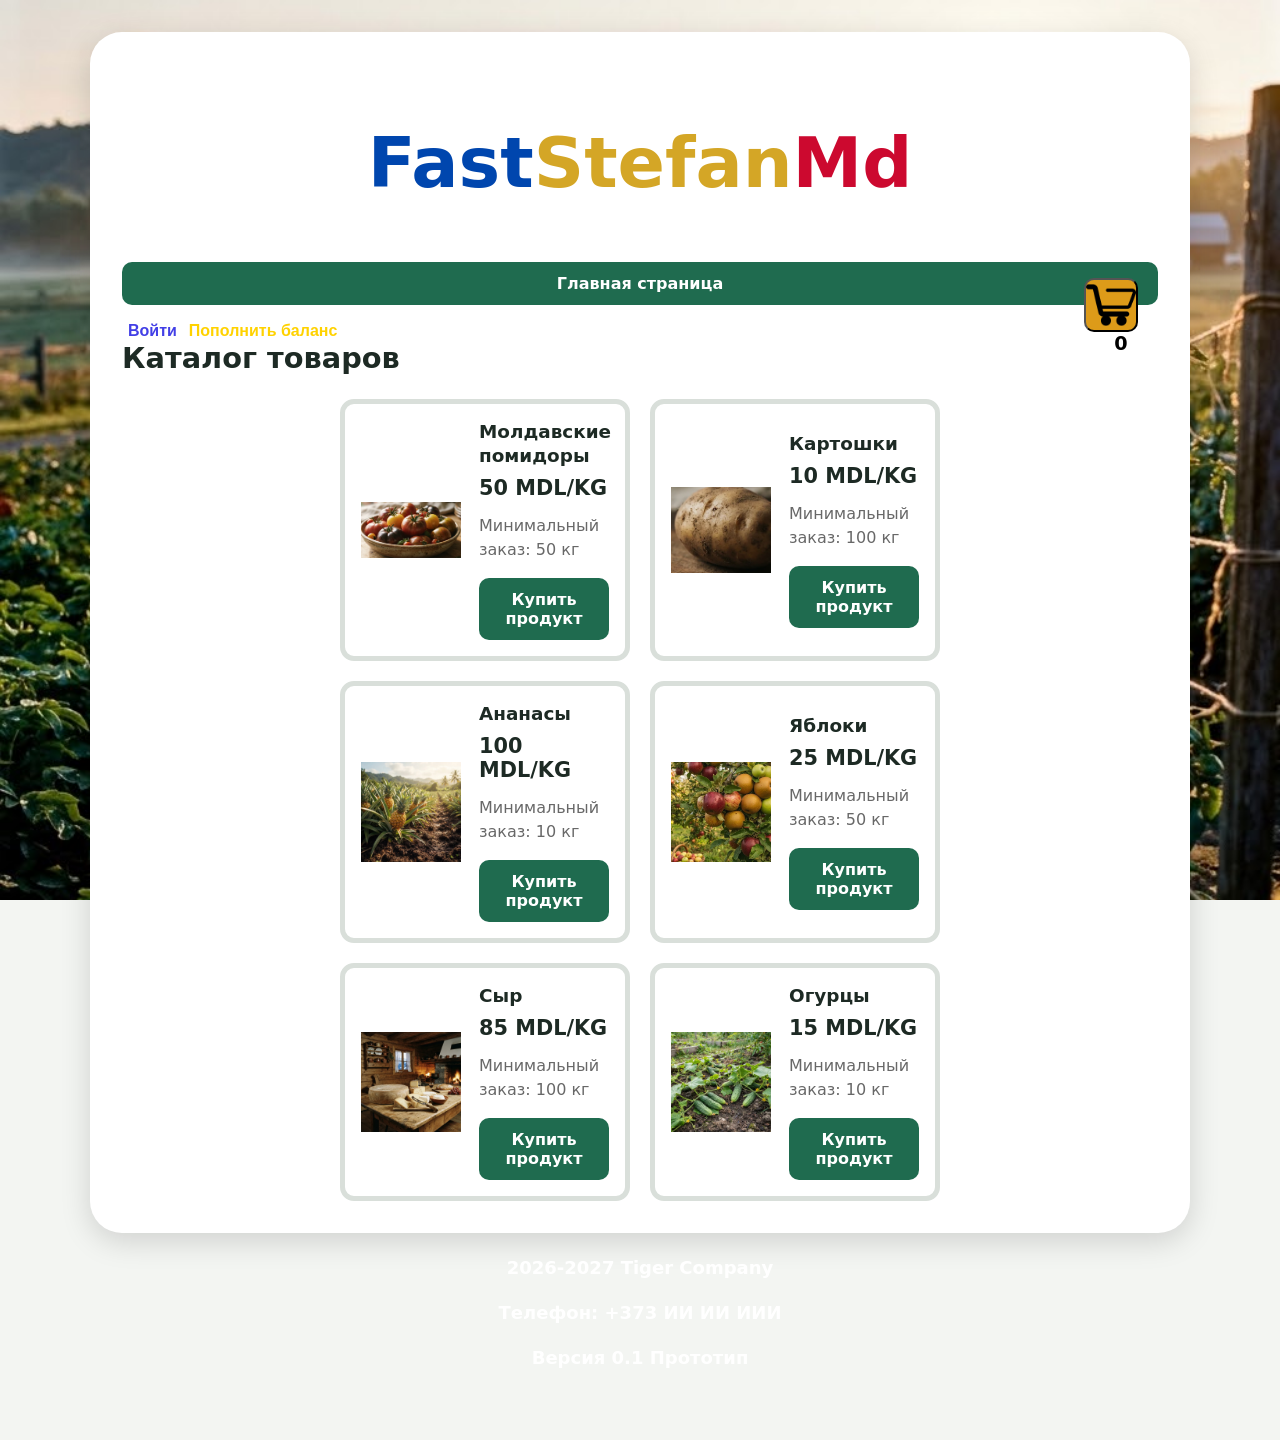
<file: HMLS/index.html>
<!DOCTYPE html>
<html lang="ru">
<head>
    <meta charset="utf-8">
    <meta name="viewport" content="width=device-width, initial-scale=1">
    <title>FastOrderMd Товары</title>
    <link rel="stylesheet" href="../style.css">
</head>
<body>  <!-- Слой 1: фото фермы (файл farm.png лежит рядом с этой страницей) -->
  <div class="bg-farm" aria-hidden="true"></div>

  <!-- Слой 2: белый фон с содержимым -->
    <div class="bg-white">
        <h2 class="main_logo">
        <span class="blue">Fast</span><span class="yellow">Order</span><span class="red">Md</span>
        </h2>
        <button id="main-btn" class="buy-btn"> Главная страница</button><p></p>
        <header >
            <div class="sys_acc"><button class="account">Войти</button><h5 class="main_value" id="main-value">MDL:0.00</h5>
            <button class="wallet" id="wallet-btn">Пополнить баланс</button></div>
        </header>
        
        
            <header class="catalog-head">
            <h1>Каталог товаров</h1>
            <div id="cart-Btn" class="cart-count"></button><button id="market-btn" class="buy-panel_red_right"></button>
                <strong id="cart-count">Тов:</strong></div>
            
            
        </header>

        <main class="catalog" id="catalog"></main>
    </div>
    <h4 class="about">2026-2027 Tiger Company</h4>
    <h4 class="about">Телефон: +373 ИИ ИИ ИИИ</h4>
    <h4 class="about">Версия 0.1 Прототип</h4>
    <script src="../Globalscript.js"></script>
    <script src="../AccountScript.js"></script>
    <script src="../Egghunt.js"></script>
    <script src="../Mainscript.js"></script>
    <script src="../Shopscript.js"></script>
    <script src="../ResetCard.js"></script>
    
</body>
</html>
</file>
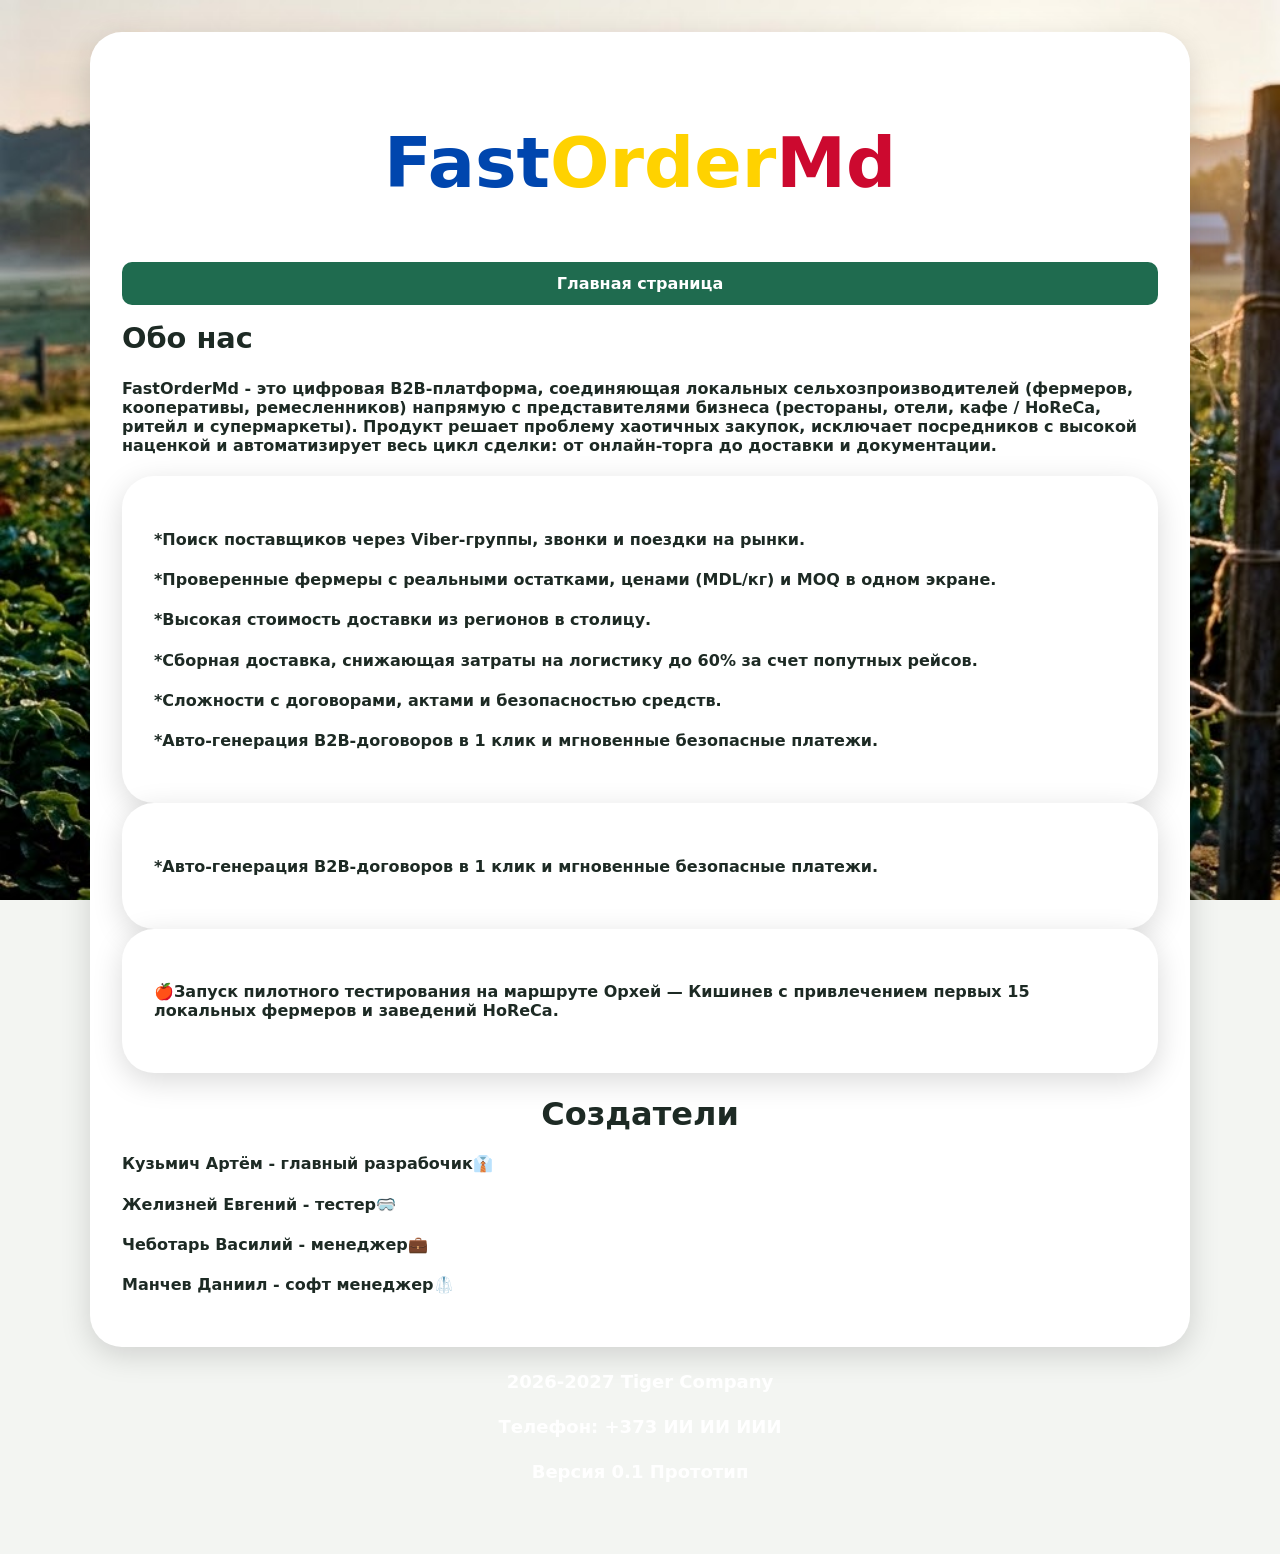
<file: HMLS/About.html>
<!DOCTYPE html>
<html lang="en">
<head>
    <meta charset="UTF-8">
    <meta name="viewport" content="width=device-width, initial-scale=1.0">
    <title>FastOrderMd Обо нас</title>
    <link rel="stylesheet" href="../style.css">
</head>
<body>
    <div class="bg-farm" aria-hidden="true"></div>
    <div class="bg-white">
        <h2 class="main_logo">
        <span class="blue">Fast</span><span id="yellow" class="yellow">Order</span><span class="red">Md</span>
        </h2>
        <button id="main-btn" class="buy-btn"> Главная страница</button><p></p>
            <header class="catalog-head">
            <h1>Обо нас</h1>
            
            </header>
            <h4>FastOrderMd - это цифровая B2B-платформа, соединяющая локальных сельхозпроизводителей (фермеров, кооперативы, ремесленников) напрямую с представителями бизнеса (рестораны, отели, кафе / HoReCa, ритейл и супермаркеты).
Продукт решает проблему хаотичных закупок, исключает посредников с высокой наценкой и автоматизирует весь цикл сделки: от онлайн-торга до доставки и документации.</h4>
<div class="bg-white">
<h4>*Поиск поставщиков через Viber-группы, звонки и поездки на рынки.</h4>
<h4>*Проверенные фермеры с реальными остатками, ценами (MDL/кг) и MOQ в одном экране.</h4>
<h4>*Высокая стоимость доставки из регионов в столицу.</h4>
<h4>*Сборная доставка, снижающая затраты на логистику до 60% за счет попутных рейсов.</h4>
<h4>*Сложности с договорами, актами и безопасностью средств.</h4>
<h4>*Авто-генерация B2B-договоров в 1 клик и мгновенные безопасные платежи.</h4>
</div>
<div class="bg-white">
    <h4>*Авто-генерация B2B-договоров в 1 клик и мгновенные безопасные платежи.</h4>
</div>
<div class="bg-white">
<h4>🍎Запуск пилотного тестирования на маршруте Орхей — Кишинев с привлечением первых 15 локальных фермеров и заведений HoReCa.</h4>
</div>
<h1 align="center">Создатели</h1>
<h4>Кузьмич Артём - главный разрабочик👔</h4>
<h4>Желизней Евгений - тестер🥽</h4>
<h4>Чеботарь Василий - менеджер💼</h4>
<h4>Манчев Даниил - софт менеджер🥼</h4>
    </div>
    <h4 class="about">2026-2027 Tiger Company</h4>
    <h4 class="about">Телефон: +373 ИИ ИИ ИИИ</h4>
    <h4 class="about">Версия 0.1 Прототип</h4>
    <script src="../Globalscript.js"></script>
    <script src="../Aboutscript.js"></script>
</body>
</html>
</file>
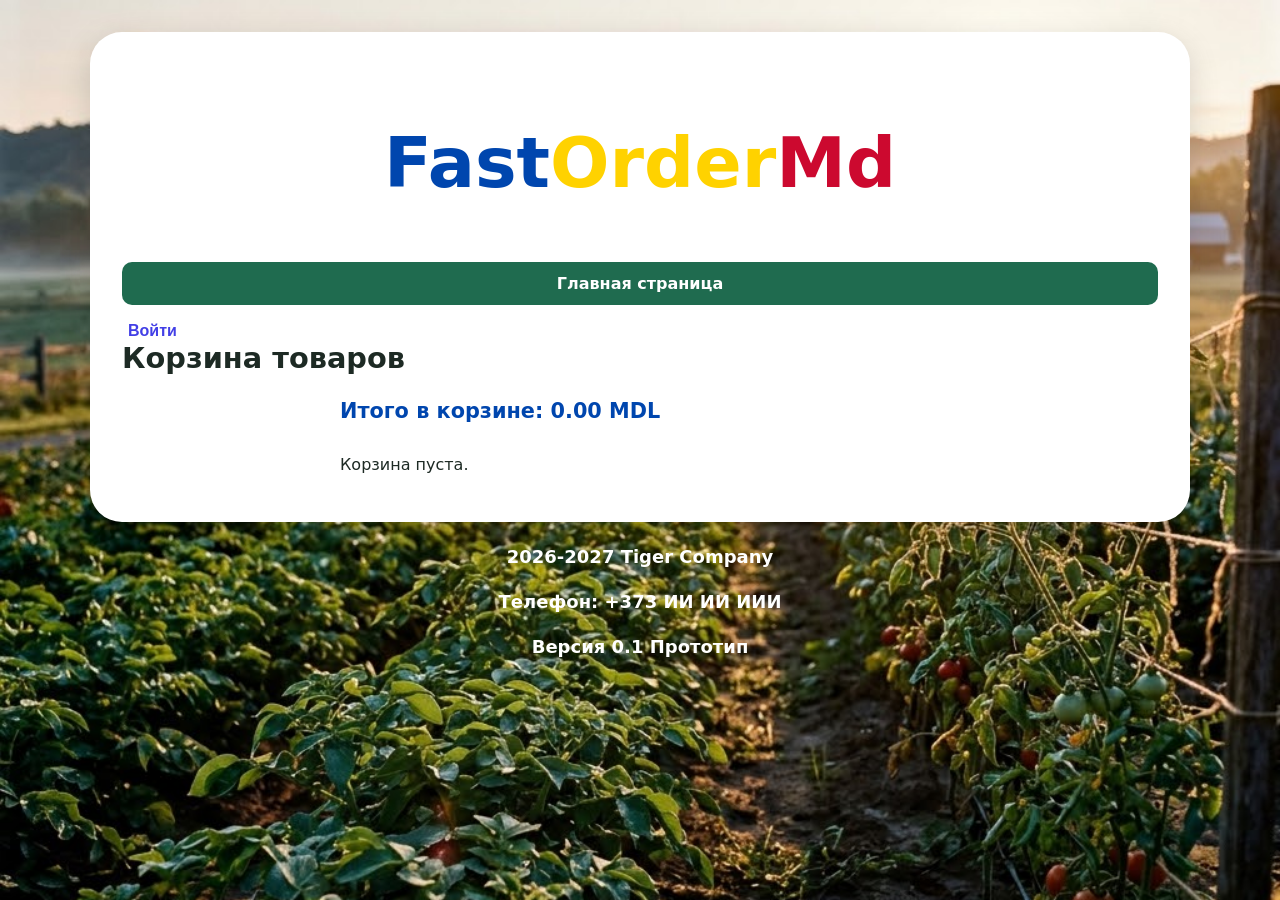
<file: HMLS/Cart.html>
<!DOCTYPE html>
<html lang="en">
<head>
    <meta charset="UTF-8">
    <meta name="viewport" content="width=device-width, initial-scale=1.0">
    <title>FastOrderMd Корзина</title>
    <link rel="stylesheet" href="../style.css">
</head>
<body>
    <div class="bg-farm" aria-hidden="true"></div>
    <div class="bg-white">
        <h2 class="main_logo">
        <span class="blue">Fast</span><span class="yellow">Order</span><span class="red">Md</span>
        </h2>
        <button id="main-btn" class="buy-btn"> Главная страница</button><p></p>
        <header>
            <div class="sys_acc"><button class="account">Войти</button><h5 class="main_value" id="main-value">MDL:0.00</h5></div>
        </header>
        <header class="catalog-head">
            <h1>Корзина товаров</h1>
            </header>
        <button id="checkout-btn" class="buy-btn" type="button" hidden>Завершить покупку и отправка самого товара</button>
        <p id="checkout-status" role="status"></p>
        <p id="cart-total" class="cart-total">5</p>
        <main class="catalog" id="catalog"></main>
    </div>
    <h4 class="about">2026-2027 Tiger Company</h4>
    <h4 class="about">Телефон: +373 ИИ ИИ ИИИ</h4>
    <h4 class="about">Версия 0.1 Прототип</h4>
    <script src="../Globalscript.js"></script>
    <script src="../AccountScript.js"></script>
    <script src="../Cardscript.js"></script>
    <script src="../Mainscript.js"></script>

</body>
</html>
</file>
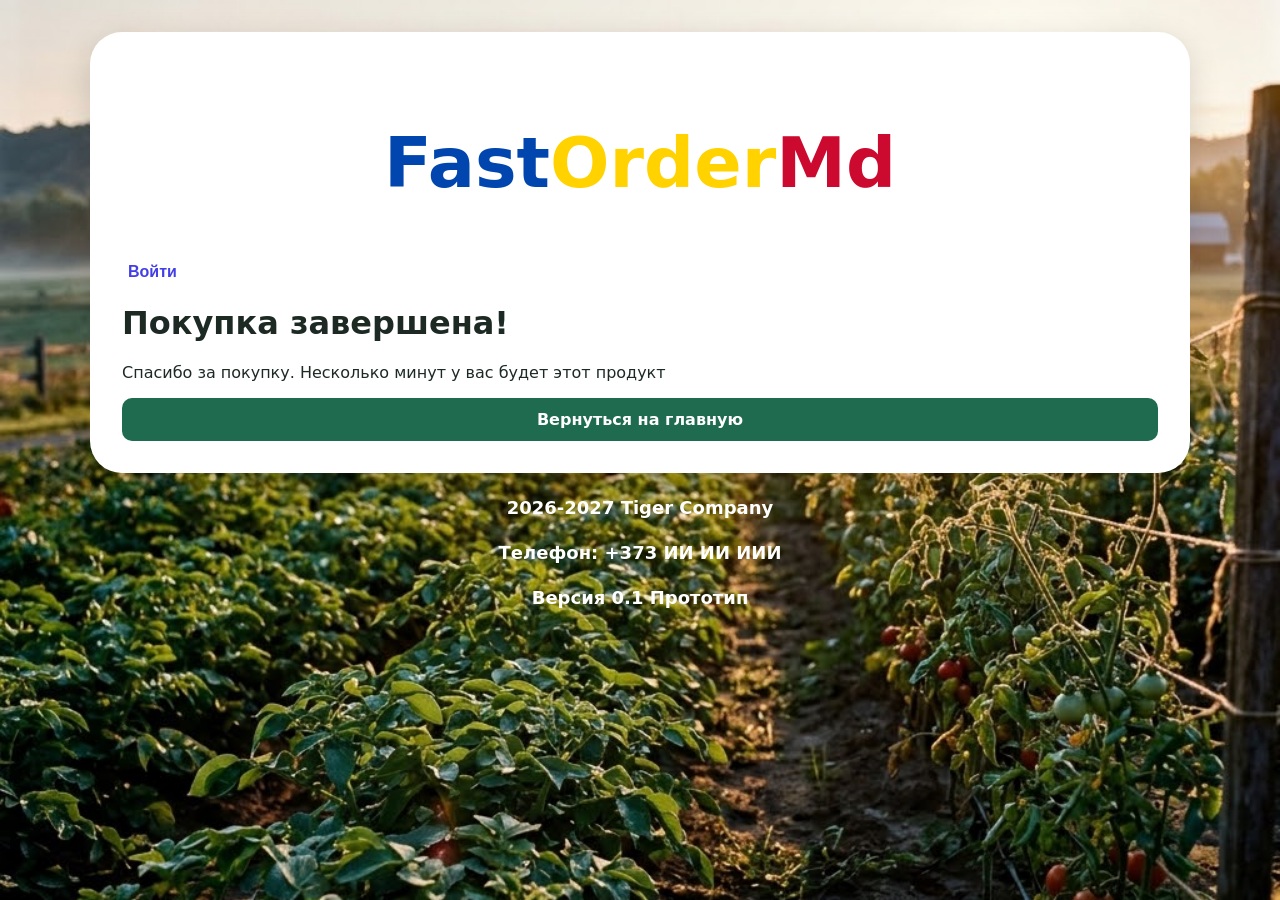
<file: HMLS/CompliteCart.html>
<!DOCTYPE html>
<html lang="ru">
<head>
    <meta charset="UTF-8">
    <meta name="viewport" content="width=device-width, initial-scale=1.0">
    <title>Покупка завершена — FastOrderMd</title>
    <link rel="stylesheet" href="../style.css">
</head>
<body>
    <div class="bg-farm" aria-hidden="true"></div>
    <div class="bg-white">
        <h2 class="main_logo"><span class="blue">Fast</span><span class="yellow">Order</span><span class="red">Md</span></h2>
        <header><div class="sys_acc"><button class="account">Войти</button><h5 class="main_value" id="main-value">MDL:0.00</h5></div></header>
        <main class="purchase-complete">
            <h1>Покупка завершена!</h1>
            <p>Спасибо за покупку. Несколько минут у вас будет этот продукт</p>
            <button id="main-btn" class="buy-btn" type="button">Вернуться на главную</button>
        </main>
    </div>
    <h4 class="about">2026-2027 Tiger Company</h4>
    <h4 class="about">Телефон: +373 ИИ ИИ ИИИ</h4>
    <h4 class="about">Версия 0.1 Прототип</h4>
    <script src="../Globalscript.js"></script>
    <script src="../AccountScript.js"></script>
    <script src="../Mainscript.js"></script>
</body>
</html>
</file>
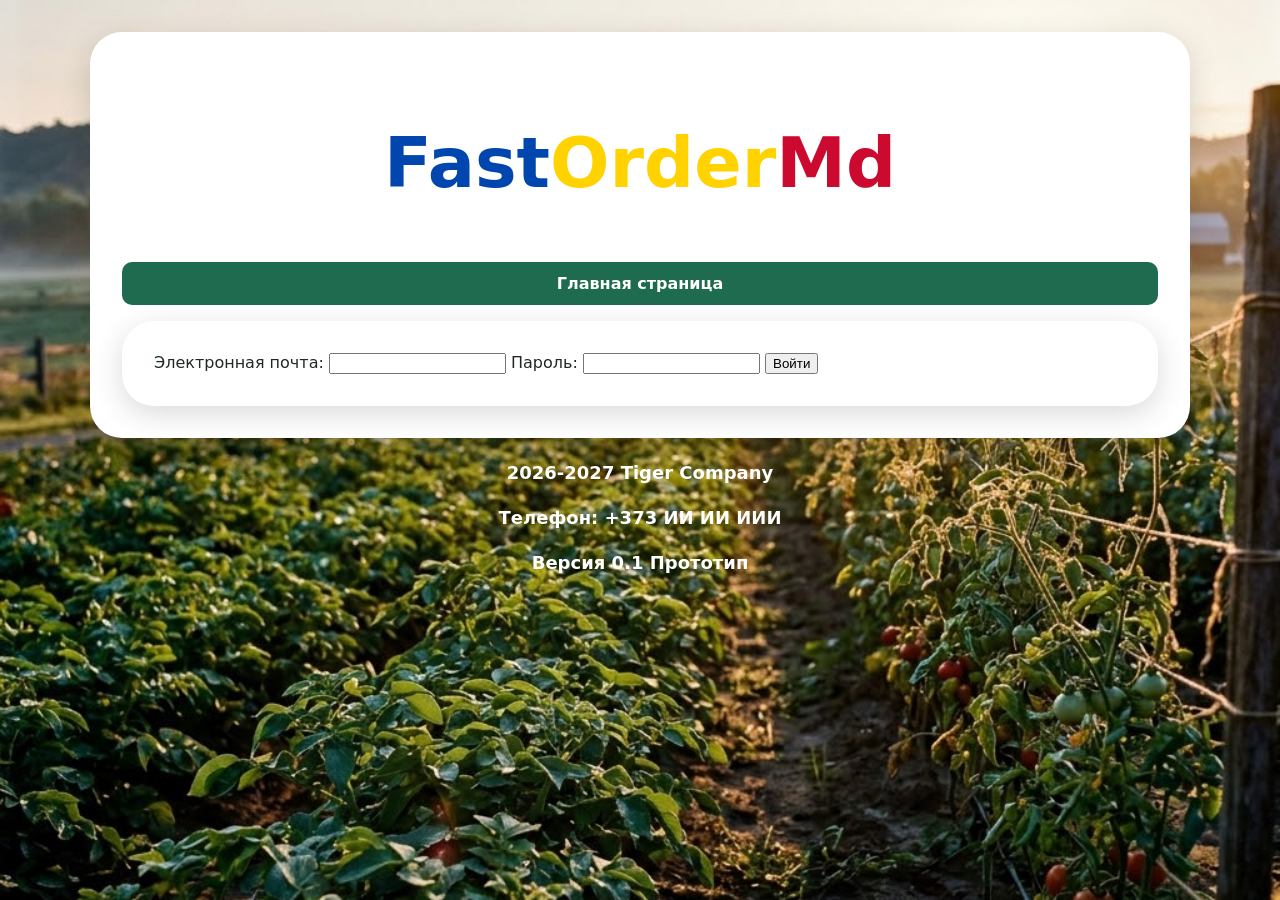
<file: HMLS/Login.html>
<!DOCTYPE html>
<html lang="ru">
<head>
	<meta charset="UTF-8">
	<meta name="viewport" content="width=device-width, initial-scale=1.0">
	<title>FastOrderMd Вход в аккаунт</title>
    <link rel="stylesheet" href="../style.css">
</head>
<body>
    <div class="bg-farm" aria-hidden="true"></div>

    <div class="bg-white">
        
        <h2 class="main_logo">
            <span class="blue">Fast</span><span class="yellow">Order</span><span class="red">Md</span>
        </h2>
        <button id="main-btn" class="buy-btn"> Главная страница</button><p></p>
        
        <div class="bg-white">
            <form id="LoginAccount">
                <label for="email">Электронная почта:</label>
                <input type="email" id="email" name="email" required>
                <label for="password">Пароль:</label>
                <input type="password" id="password" name="password" required>
                <button type="submit">Войти</button>
            </form>
        </div>
    </div>
    <h4 class="about">2026-2027 Tiger Company</h4>
    <h4 class="about">Телефон: +373 ИИ ИИ ИИИ</h4>
    <h4 class="about">Версия 0.1 Прототип</h4>
    <script src="../Globalscript.js"></script>
    <script src="../AccountScript.js"></script>
    <script src="../Mainscript.js"></script>
    
</body>
</html>
</file>
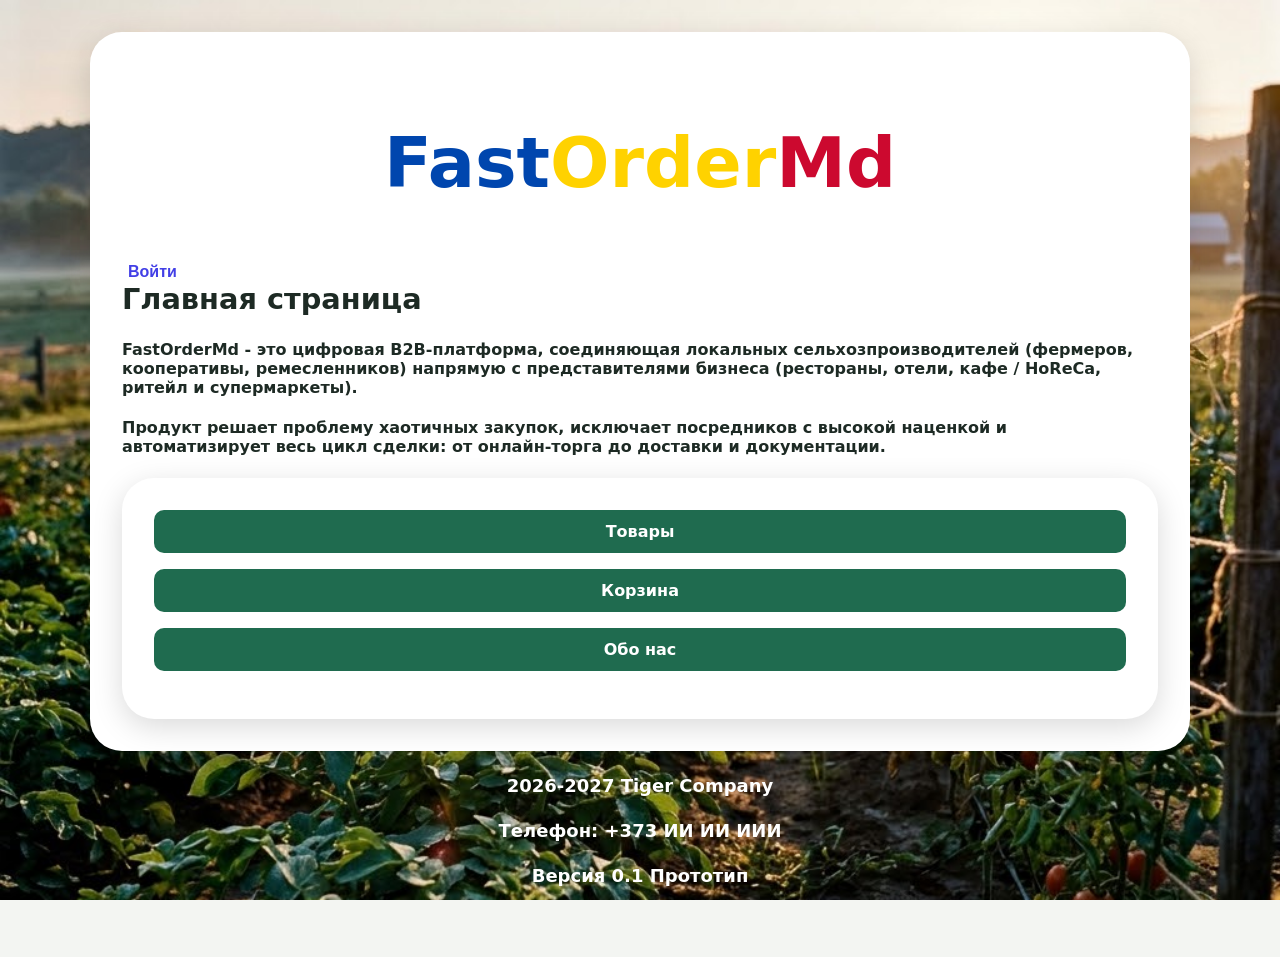
<file: HMLS/Main.html>
<!DOCTYPE html>
<html lang="ru">
<head>
    <meta charset="utf-8">
    <meta name="viewport" content="width=device-width, initial-scale=1">
    <title>FastOrderMd Главная страница</title>
    <link rel="stylesheet" href="../style.css">
</head>
<body>  <!-- Слой 1: фото фермы (файл farm.png лежит рядом с этой страницей) -->
  <div class="bg-farm" aria-hidden="true"></div>

  <!-- Слой 2: белый фон с содержимым -->
    <div class="bg-white">
        
        <h2 class="main_logo">
        <span class="blue">Fast</span><span id="yellow" class="yellow">Order</span><span class="red">Md</span>
        </h2>
        <header >
            <div class="sys_acc"><button class="account">Войти</button><h5 class="main_value" id="main-value">MDL:0.00</h5></div>
        </header>
        
        
            <header class="catalog-head">
            <h1>Главная страница</h1>
            
        </header>
        <header>
            <h4>FastOrderMd -  это цифровая B2B-платформа, соединяющая локальных сельхозпроизводителей (фермеров, кооперативы, ремесленников) напрямую с представителями бизнеса 
                (рестораны, отели, кафе / HoReCa, ритейл и супермаркеты).
                </h4>
            <h4>Продукт решает проблему хаотичных закупок, исключает посредников с высокой наценкой и автоматизирует весь цикл сделки: от онлайн-торга до доставки и документации.</h4>
        </header>

        <div class="bg-white">
            <button id="products-btn" class="buy-btn"> Товары</button><p></p>
            
            <button id="cart-btn" class="buy-btn"> Корзина</button><p></p>
            <button id="about-btn" class="buy-btn"> Обо нас</button><p></p>
        </div>
    </div>
    <h4 class="about">2026-2027 Tiger Company</h4>
    <h4 class="about">Телефон: +373 ИИ ИИ ИИИ</h4>
    <h4 class="about">Версия 0.1 Прототип</h4>
<script src="../Globalscript.js"></script>
<script src="../AccountScript.js"></script>
<script src="../Mainscript.js"></script>
</body>
</html>
</file>
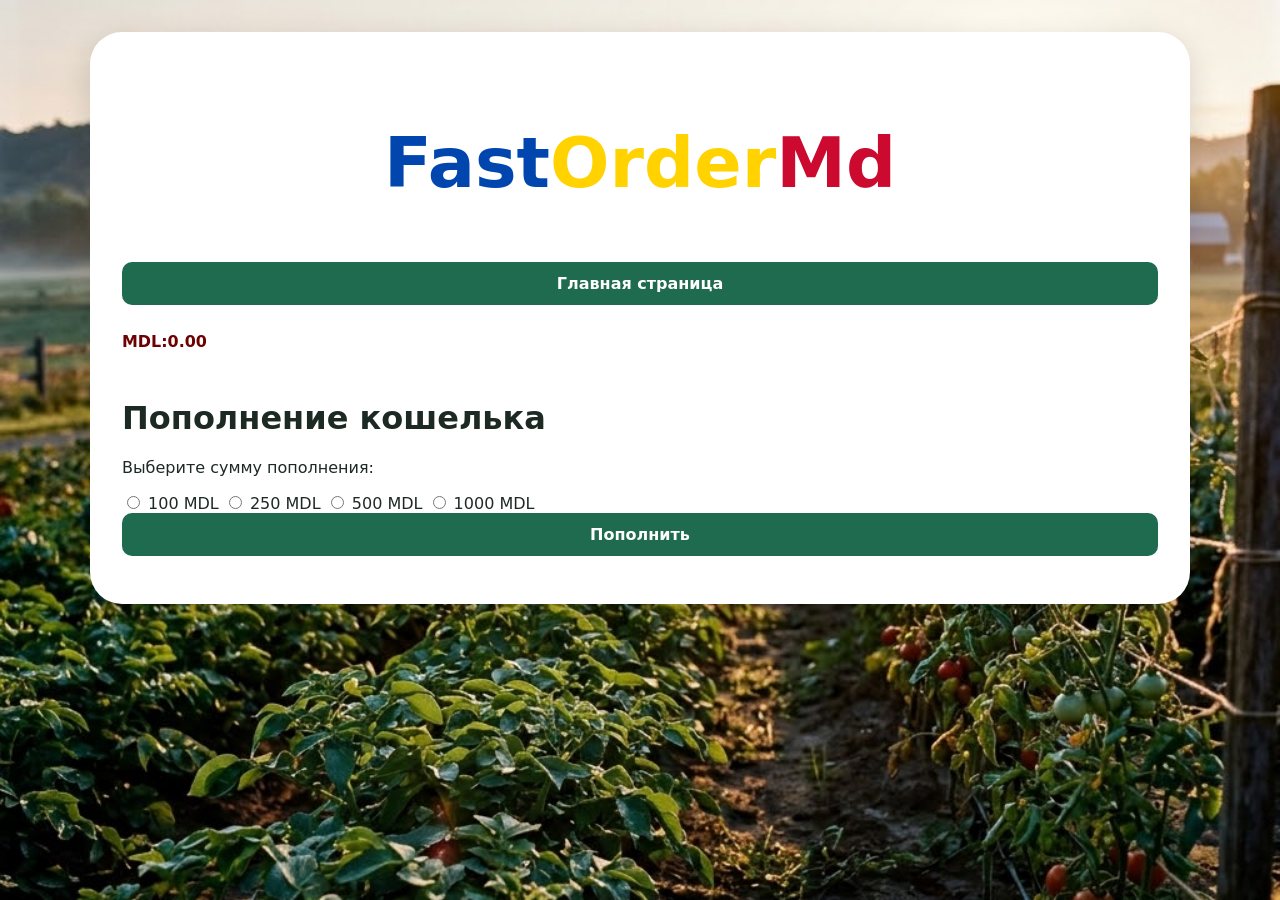
<file: HMLS/TopUp.html>
<!DOCTYPE html>
<html lang="ru">
<head>
    <meta charset="utf-8">
    <meta name="viewport" content="width=device-width, initial-scale=1">
    <title>FastOrderMd Пополнение счёта</title>
    <link rel="stylesheet" href="../style.css">
</head>
<body>
    <div class="bg-farm" aria-hidden="true"></div>
    <div class="bg-white">
        <h2 class="main_logo"><span class="blue">Fast</span><span class="yellow">Order</span><span class="red">Md</span></h2>
        <button id="main-btn" class="buy-btn" type="button">Главная страница</button>
        <header><div class="sys_acc"><h5 class="main_value">MDL:0.00</h5></div></header>
        <h1>Пополнение кошелька</h1>
        <form id="topup-form" class="topup-form">
            <p>Выберите сумму пополнения:</p>
            <label><input type="radio" name="amount" value="100"> 100 MDL</label>
            <label><input type="radio" name="amount" value="250"> 250 MDL</label>
            <label><input type="radio" name="amount" value="500"> 500 MDL</label>
            <label><input type="radio" name="amount" value="1000"> 1000 MDL</label>
            <button type="submit" class="buy-btn">Пополнить</button>
            <p id="topup-status" role="status"></p>
        </form>
    </div>
    <script src="../Globalscript.js"></script>
    <script src="../AccountScript.js"></script>
    <script src="../Mainscript.js"></script>
</body>
</html>
</file>
<file: style.css>
:root {
    --bg: #f3f5f2;
    --panel: #ffffff;
    --text: #1d2a24;
    --muted: #5d6b64;
    --accent: #1f6b4f;
    --accent-hover: #17543e;
    --border: #d9dfda;
    --panel2:rgb(0, 24, 147);
  }
  @media (prefers-color-scheme: dark) {
    :root {
      --bg: #383838;
      --panel: #ffffff;
      --text: #000000;
      --muted: #9aa8a0;
      --accent: #4f6fb8;
      --accent-hover: #70add3;
      --border: #2d3a3341;
      --panel2:rgb(0, 24, 147);
    }
  }
  * { box-sizing: border-box; }
  body {
    margin: 0;
    padding: 32px 24px 48px;
    background: var(--bg);
    color: var(--text);
    font-family: "Segoe UI", system-ui, -apple-system, sans-serif;
  }
  .catalog-head {
    max-width: 1100px;
    margin: 0 auto 24px;
    display: flex;
    justify-content: space-between;
    align-items: center;
    gap: 16px;
  }
  .catalog-head h1 { margin: 0; font-size: 1.8rem; }
  .cart-count { 
    color: var(--muted); text-align: center;
    color:#000000;
    font-size: 1.2rem; 
    /*text-shadow: 2px 2px 8px #0d0d0d;*/
    }
  .catalog {
    max-width: 600px;
    margin: 0 auto;
    display: grid;
    grid-template-columns: repeat(auto-fill, minmax(240px, 1fr));
    gap: 20px;
  }
  .cart-total {
    max-width: 600px;
    margin: 0 auto 16px;
    font-size: 1.3rem;
    font-weight: 700;
    text-align: left;
    color: #0046ae;
  }
  .buy-panel {
    display: flex;
    flex-direction: row;
    align-items: center;
    gap: 18px;
    padding: 16px;
    background: var(--panel);
    border: 5px solid var(--border);
    border-radius: 14px;
  }
  .product-icon {
    width: 100px;
    height: 100px;
    flex: 0 0 100px;
    object-fit: contain;
  }
  .product-details {
    display: flex;
    flex: 1;
    min-width: 0;
    flex-direction: column;
  }
    .buy-panel_red {
    display:block;
    flex-direction: column;
    padding: 8px;
    background: var(--panel2);
    border: 1px solid var(--border);
    border-radius: 14px;
    outline-style: dotted;
  }
    .buy-panel_red_right {
    display:block;
  
    padding: 25px;
    margin-right: 20px;
    margin-top: -80px;
    background: #dd9b19 url("img/IconShop.png") center / cover no-repeat;

    border-radius: 10px;
    cursor: pointer;
    
    
  }
  .buy-panel h2 {
    margin: 0 0 8px;
    font-size: 1.15rem;
    line-height: 1.3;
    /*text-shadow: 2px 2px 8px #0d0d0d;*/
  }
  .buy-panel p {
    margin: 0 0 16px;
    color: var(--muted);
    line-height: 1.5;
    color:#686868;
    /*text-shadow: 2px 2px 8px #0d0d0d;*/
    flex: 1;
  }
  .price {
    margin-bottom: 14px;
    font-size: 1.3rem;
    font-weight: 700;
    /*text-shadow: 2px 2px 8px #0d0d0d;*/
  }
  .buy-btn {
    width: 100%;
    padding: 12px 16px;
    font: inherit;
    font-weight: 600;
    color: #fff;
    background: var(--accent);
    border: 0;
    border-radius: 10px;
    cursor: pointer;
    transition: background .15s ease, transform .1s ease;
    
  }
  .main_logo {
    
    text-align: center;
    max-width: 100%;
    font-size: 70px;
    font-weight: 700;
    
  }
  .bg-farm {
    position: fixed;
    inset: 0;
    z-index: -2;
    background: #cfd8c4 url("img/FarmerMD.png") center / cover no-repeat;
  }
    .bg-white {
    max-width: 1100px;
    margin: 0 auto;
    padding: 32px;
    background: #ffffff;
    border-radius: 32px;
    box-shadow: 0 8px 30px rgba(0, 0, 0, .15);
  }
  .account {
    background: transparent;
    border: 0;
    text-align: right;
    font-size: 16px;
    font-weight: 700;
    cursor: pointer;
    color: #423fe6;
    transition: background .15s ease, transform .1s ease;
  }
  .sys_acc {
    display: flex;
    text-align: left;
    color:#6d0101;
    font-size: 1.2rem; 
  }
 .about {
    font-size: 18px;
    color: #ffffff;
    font-weight: 700;
    text-align: center;
    /*text-shadow: 2px 2px 8px #0d0d0d;*/
  }
  .wallet {
    background: transparent;
    border: 0;
    text-align: right;
    font-size: 16px;
    font-weight: 700;
    color: #ffd200;
    cursor: pointer;
    transition: background .15s ease, transform .1s ease;
  }
    .blue   { color: #0046ae; }
    .yellow { color: #ffd200; }
    .red    { color: #cc092f; }
  .buy-btn:hover { background: var(--accent-hover); }
  .buy-btn:active { transform: scale(.98); }
  .buy-btn:focus-visible { outline: 3px solid var(--accent); outline-offset: 3px; }
  @media (prefers-color-scheme: dark) { .buy-btn { color: #f2f4f3; } }
</file>
